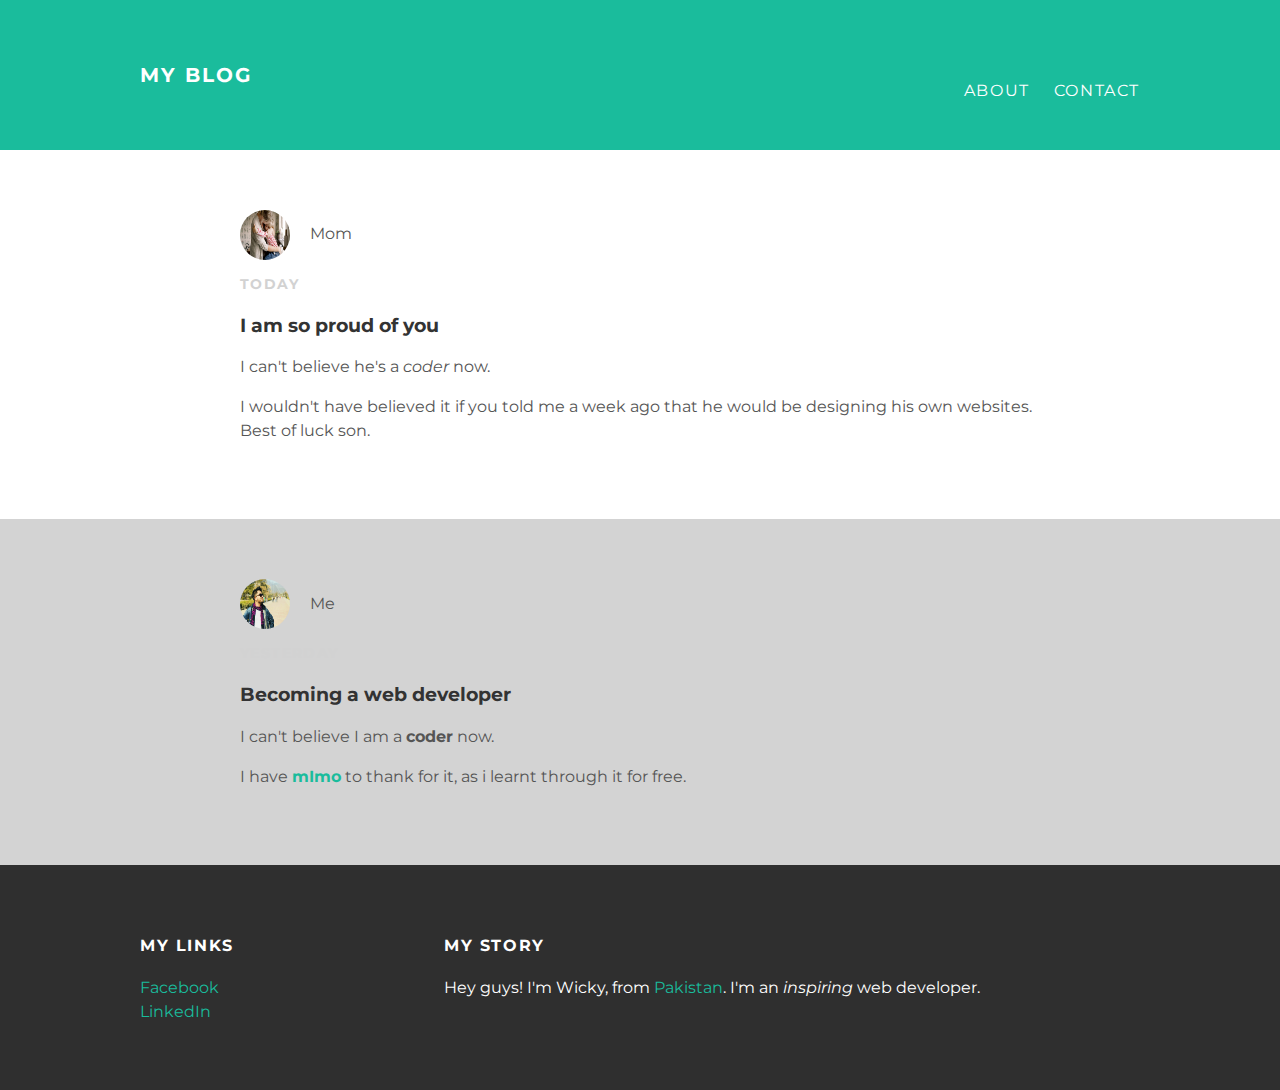
<file: index.html>
<!DOCTYPE html>
<html>
<head>
  <title>My Blog</title>
  <link rel="stylesheet" type="text/css" href="styles.css">
  </head>
  <body>

    <div id="header">
     <div class="container"><a id="header-title" href="index.html">My Blog</a>
       <ul id="header-nav">
         <li><a href="about.html">About</a></li>
         <li><a href="mailto:waqasjaved137@gmail.com">Contact</a></li>
         </ul>
     </div></div>

        <div id="content">
         <div class="post-container">
          <div class="post">
    <div class="post-author"><img src="mother.jpg" height="70px" width="115px">
      <span>Mom</span></div>
  <p class="post-date">Today</p><h3 class="post-title">I am so proud of you</h3>
<div class="post-content"><p>I can't believe he's a <em>coder</em> now.</p>
      <p>I wouldn't have believed it if you told me a week ago that he would be
         designing his own websites. Best of luck son.</p></div></div></div>

 <div class="post-container">
   <div class="post">
    <div class="post-author"><img src="me.jpg" height="70px" width="105px">
      <span>Me</span></div>
<p class="post-date">Yesterday</p><h3 class="post-title">Becoming a web developer</h3>
  <div class="post-content"><p>I can't believe I am a <strong>coder</strong> now.</p>
      <p>I have <span style="color:#1abc9c"><Strong>mImo</strong></span> to thank for it, as i learnt
        through it for free.</p></div></div></div></div>

          <div id="footer">
           <div class="container">
            <div class="column"><h4>My Links</h4>
         <p><a href="">Facebook</a><br><a href="">LinkedIn</a></p></div>
      <div class="column"><h4>My Story</h4><p>Hey guys! I'm Wicky, from
        <a href="https://en.wikipedia.org/wiki/Pakistan">Pakistan</a>.
        I'm an <em>inspiring</em> web developer.</p></div></div></div>
    </body>
    </html>
</file>
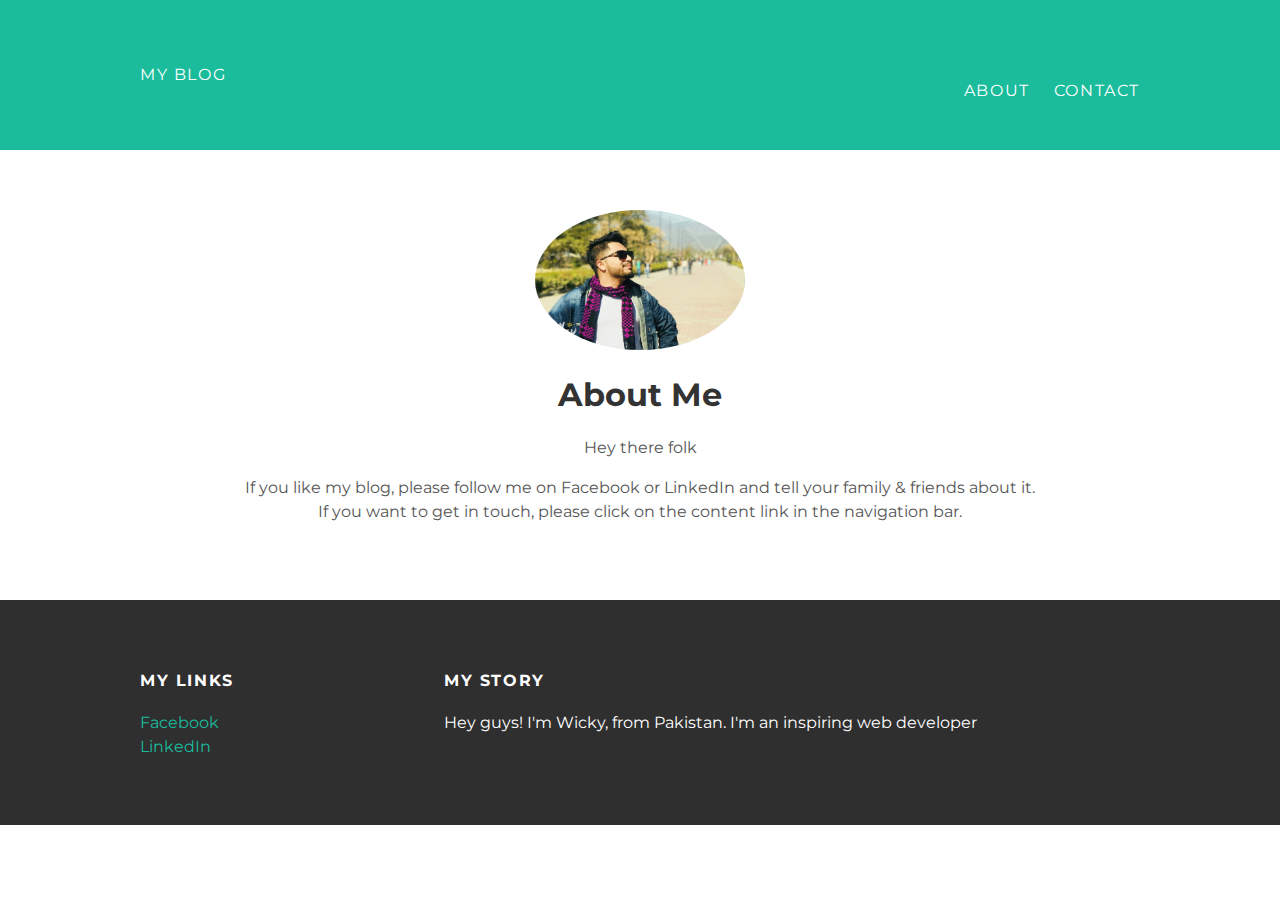
<file: about.html>
<!DOCTYPE html>
<html>
<head>
  <title>My Blog</title>
  <link rel="stylesheet" type="text/css" href="styles.css">
  </head>
  <body>

    <div id="header">
     <div class="container"><a href="index.html">My Blog</a>
       <ul id="header-nav">
         <li><a href="about.html">About</a></li>
         <li><a href="mailto:waqasjaved137@gmail.com">Contact</a></li>
         </ul></div></div>

    <div id="content">
    <div class="container">
      <div class="about">
   <div class="about-author"><img src="me.jpg" height="140px" width="210px"></div>

        <h1 class="about-title">About Me</h1>

    <div class="about-content"><p>Hey there folk</p><p>If you like my blog, please
  follow me on Facebook or LinkedIn and tell your family & friends about it. If you
  want to get in touch, please click on the content link in the navigation bar.</p>
</div></div></div></div>

    <div id="footer">
    <div class="container">
      <div class="column"><h4>My Links</h4>
         <p><a href="">Facebook</a><br><a href="">LinkedIn</a></p>
      </div>
    <div class="column"><h4>My Story</h4><p>Hey guys! I'm Wicky, from Pakistan.
      I'm an inspiring web developer</p></div></div></div>
    </body>
    </html>
</file>
<file: styles.css>
@import url(http://fonts.googleapis.com/css?family=Montserrat:400,700);

body {
color: #555;
margin: 0;
font-family: 'Montserrat', sans-serif;
}

#header {
background-color: #1abc9c;
height: 150px;
line-height: 150px;
}

#header a {
  color: white;
  text-decoration: none;

text-transform: uppercase;
letter-spacing: 0.1em;
}

#header a:hover {
  color: #222;
}

#header-title {
display: block;
float: left;

font-size: 20px;
font-weight: bold;
}

#header-nav {
  display: block;
  float: right;
}

#header-nav li {
  display: inline;
  padding-left: 20px;
  margin-top: 0;
}

.container {
  max-width: 1000px;
  margin: 0 auto;
}

#footer {
  background-color: #2f2f2f;
  padding: 50px 0;
}

.column {
  min-width: 300px;
  display: inline-block;
  vertical-align: top;
}

#footer h4 {
  color: white;
  text-transform: uppercase;
  letter-spacing: 0.1em;
}

#footer p {
  color: white;
}

a {
  color: #1abc9c;
  text-decoration: none;
}

a:hover {
  color: #F6A623;
}

.post, .about {
  max-width: 800px;
  margin: 0 auto;
  padding: 60px 0;
}

.post-author img {
  width: 50px;
  height: 50px;
  vertical-align: middle;
  border-radius: 25px;
}

.post-author span {
  margin-left: 16px;
}

.post-date {
  color: #D2D2D2;
  font-size: 14px;
  font-weight: bold;
  text-transform: uppercase;
  letter-spacing: 0.1em;
}

h1, h2, h3, h4 {
  color: #333;
}

p {
  line-height: 1.5;
}

.about {
  text-align: center;
}

.about-author img {
  border-radius: 50%;
}

.post-container:nth-child(even) {
  background-color: lightGray;
}
</file>
